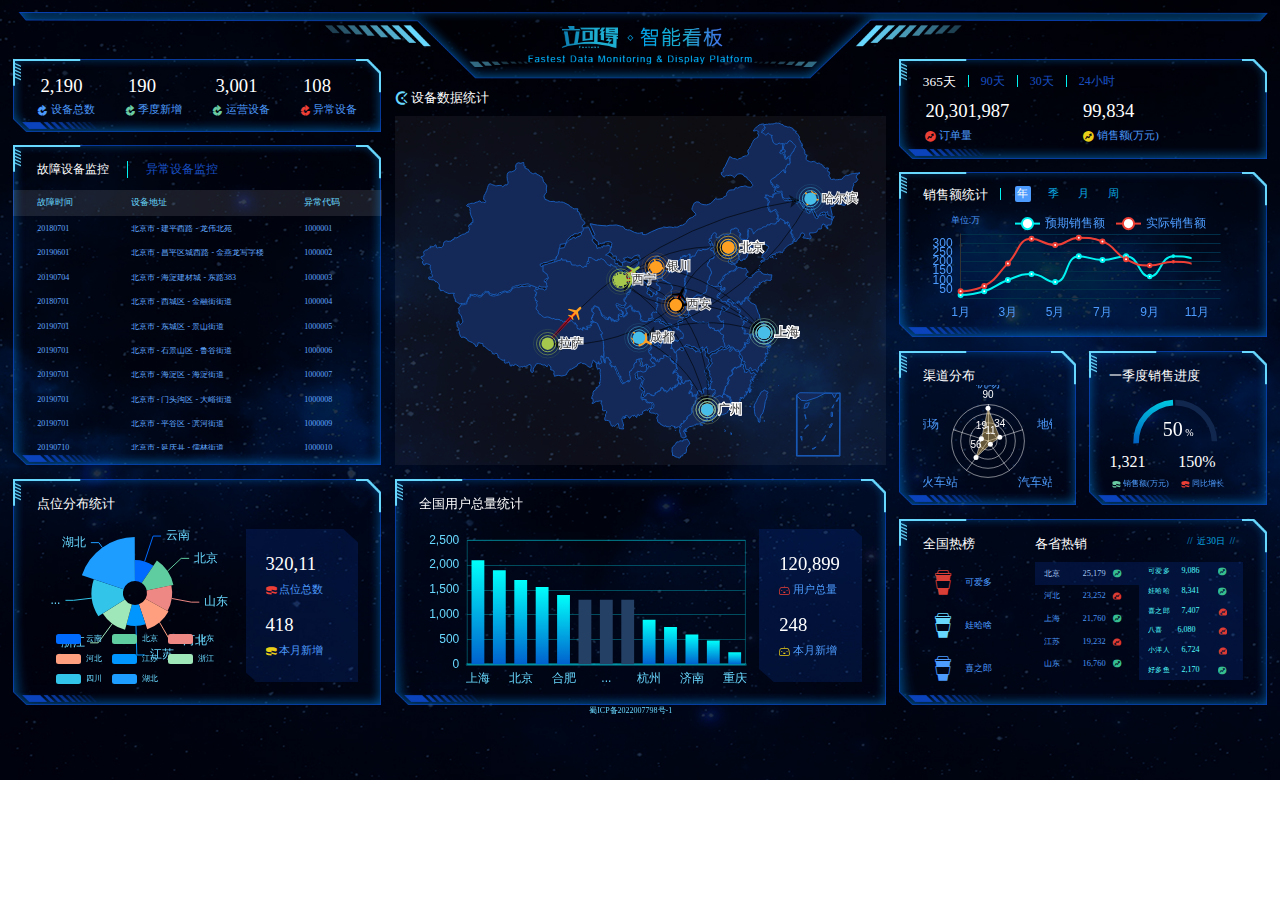
<file: index.html>
<!DOCTYPE html>
<html lang="en">

<head>
    <meta charset="UTF-8">
    <meta http-equiv="X-UA-Compatible" content="IE=edge">
    <meta name="viewport" content="width=device-width, initial-scale=1.0">
    <title>数据可视化</title>
    <link rel="stylesheet" href="css/index.css">
    <link rel="stylesheet" href="fonts/style.css">
    <link rel="stylesheet" href="css/icon.css">
    <script src="js/jQuery.js"></script>
    <script src="js/echarts.min.js"></script>
    <script src="js/flexble.js"></script>
</head>

<body>
    <!-- 父容器大盒子 -->
    <div class="viewport">
        <div class="column">
            <!-- 概览区域模块制作 -->
            <div class="panel overview">
                <div class="inner">
                    <ul>
                        <li>
                            <h4>2,190</h4>
                            <span><i></i> 设备总数</span>
                        </li>
                        <li>
                            <h4>190</h4>
                            <span><i style="color: #6acca3;"></i> 季度新增</span>
                        </li>
                        <li>
                            <h4>3,001</h4>
                            <span>
                                <i style="color: #6acca3;"></i> 运营设备
                            </span>
                        </li>
                        <li>
                            <h4>108</h4>
                            <span><i style="color: #ed3f35;"></i> 异常设备</span>
                        </li>
                    </ul>
                </div>
            </div>
            <!-- 监控区域模块制作 -->
            <div class="panel monitor">
                <div class="inner">
                    <div class="tabs">
                        <a href="javascript:;" class="active">故障设备监控</a>
                        <a href="javascript:;">异常设备监控</a>
                    </div>
                    <div class="content" style="display: block;">
                        <div class="head">
                            <span class="col">故障时间</span>
                            <span class="col">设备地址</span>
                            <span class="col">异常代码</span>
                        </div>
                        <div class="marquee-view">
                            <div class="marquee">
                                <div class="row">
                                    <span class="col">20180701</span>
                                    <span class="col">北京市 - 建平西路 - 龙伟北苑</span>
                                    <span class="col">1000001</span>
                                    <span class="icon-dot"></span>
                                </div>
                                <div class="row">
                                    <span class="col">20190601</span>
                                    <span class="col">北京市 - 昌平区城西路 - 金燕龙写字楼</span>
                                    <span class="col">1000002</span>
                                    <span class="icon-dot"></span>
                                </div>
                                <div class="row">
                                    <span class="col">20190704</span>
                                    <span class="col">北京市 - 海淀建材城 - 东路383</span>
                                    <span class="col">1000003</span>
                                    <span class="icon-dot"></span>
                                </div>
                                <div class="row">
                                    <span class="col">20180701</span>
                                    <span class="col">北京市 - 西城区 - 金融街街道</span>
                                    <span class="col">1000004</span>
                                    <span class="icon-dot"></span>
                                </div>
                                <div class="row">
                                    <span class="col">20190701</span>
                                    <span class="col">北京市 - 东城区 - 景山街道</span>
                                    <span class="col">1000005</span>
                                    <span class="icon-dot"></span>
                                </div>
                                <div class="row">
                                    <span class="col">20190701</span>
                                    <span class="col">北京市 - 石景山区 - 鲁谷街道</span>
                                    <span class="col">1000006</span>
                                    <span class="icon-dot"></span>
                                </div>
                                <div class="row">
                                    <span class="col">20190701</span>
                                    <span class="col">北京市 - 海淀区 - 海淀街道 </span>
                                    <span class="col">1000007</span>
                                    <span class="icon-dot"></span>
                                </div>
                                <div class="row">
                                    <span class="col">20190701</span>
                                    <span class="col">北京市 - 门头沟区 - 大峪街道</span>
                                    <span class="col">1000008</span>
                                    <span class="icon-dot"></span>
                                </div>
                                <div class="row">
                                    <span class="col">20190701</span>
                                    <span class="col">北京市 - 平谷区 - 滨河街道</span>
                                    <span class="col">1000009</span>
                                    <span class="icon-dot"></span>
                                </div>
                                <div class="row">
                                    <span class="col">20190710</span>
                                    <span class="col">北京市 - 延庆县 - 儒林街道</span>
                                    <span class="col">1000010</span>
                                    <span class="icon-dot"></span>
                                </div>
                            </div>
                        </div>
                    </div>
                    <div class="content">
                        <div class="head">
                            <span class="col">异常时间</span>
                            <span class="col">设备地址</span>
                            <span class="col">异常代码</span>
                        </div>
                        <div class="marquee-view">
                            <div class="marquee">
                                <div class="row">
                                    <span class="col">20190701</span>
                                    <span class="col">北京市 - 平谷区 - 滨河街道</span>
                                    <span class="col">1000011</span>
                                    <span class="icon-dot"></span>
                                </div>
                                <div class="row">
                                    <span class="col">20190701</span>
                                    <span class="col">北京市 - 怀柔区 - 龙山街道</span>
                                    <span class="col">1000012</span>
                                    <span class="icon-dot"></span>
                                </div>
                                <div class="row">
                                    <span class="col">20190703</span>
                                    <span class="col">北京市 - 密云县 - 鼓楼街道</span>
                                    <span class="col">1000013</span>
                                    <span class="icon-dot"></span>
                                </div>
                                <div class="row">
                                    <span class="col">20190704</span>
                                    <span class="col">北京市 - 大兴区 - 兴丰街道</span>
                                    <span class="col">1000014</span>
                                    <span class="icon-dot"></span>
                                </div>
                                <div class="row">
                                    <span class="col">20190705</span>
                                    <span class="col">北京市 - 顺义区 - 胜利街道</span>
                                    <span class="col">1000015</span>
                                    <span class="icon-dot"></span>
                                </div>
                                <div class="row">
                                    <span class="col">20190706</span>
                                    <span class="col">北京市 - 通州区 - 北苑街道</span>
                                    <span class="col">1000016</span>
                                    <span class="icon-dot"></span>
                                </div>
                                <div class="row">
                                    <span class="col">20190707</span>
                                    <span class="col">北京市 - 房山区 - 拱辰街道</span>
                                    <span class="col">1000017</span>
                                    <span class="icon-dot"></span>
                                </div>
                                <div class="row">
                                    <span class="col">20190708</span>
                                    <span class="col">北京市 - 朝阳区 - 朝外街道</span>
                                    <span class="col">1000018</span>
                                    <span class="icon-dot"></span>
                                </div>
                                <div class="row">
                                    <span class="col">20190709</span>
                                    <span class="col">北京市 - 西城区 - 四道湾</span>
                                    <span class="col">1000019</span>
                                    <span class="icon-dot"></span>
                                </div>
                                <div class="row">
                                    <span class="col">20190710</span>
                                    <span class="col">北京市 - 门头沟区 - 抚顺街道</span>
                                    <span class="col">1000020</span>
                                    <span class="icon-dot"></span>
                                </div>
                            </div>
                        </div>
                    </div>
                </div>
            </div>
            <!-- 点位分布统计模块制作 -->
            <div class="panel point">
                <div class="inner">
                    <h3>点位分布统计</h3>
                    <div class="chart">
                        <!-- 饼状图盒子pie -->
                        <div class="pie""></div>
                        <div class=" data">
                            <div class="item">
                                <h4>320,11</h4>
                                <span>
                                    <i class="icon-cakephp" style="color: #ed3f35"></i>
                                    点位总数
                                </span>
                            </div>
                            <div class="item">
                                <h4>418</h4>
                                <span>
                                    <i class="icon-cakephp" style="color: #eacf19"></i>
                                    本月新增
                                </span>
                            </div>
                        </div>
                    </div>
                </div>
            </div>
        </div>
        <div class="column">
            <!-- 地图模块 -->
            <div class="map">
                <h3>
                    <i class="icon-cube"></i>
                    设备数据统计
                </h3>
                <div class="chart">
                    <div class="geo"></div>
                </div>
            </div>
            <!-- 用户统计模块 -->
            <div class="users panel">
                <div class="inner">
                    <h3>全国用户总量统计</h3>
                    <div class="chart">
                        <div class="bar"></div>
                        <div class="data">
                            <div class="item">
                                <h4>120,899</h4>
                                <span>
                                    <i class="icon-bitrise" style="color: #ed3f35"></i>
                                    用户总量
                                </span>
                            </div>
                            <div class="item">
                                <h4>248</h4>
                                <span>
                                    <i class="icon-bitrise" style="color: #eacf19"></i>
                                    本月新增
                                </span>
                            </div>
                        </div>
                    </div>
                </div>
                <div class="beian"><a href="http://beian.miit.gov.cn">蜀ICP备2022007798号-1</a></div>

            </div>
        </div>
        <div class="column">
            <!-- 订单 -->
            <div class="panel order">
                <div class="inner">
                    <!-- 筛选 -->
                    <div class="filter">
                        <a href="javascript:;" class="active">365天</a>
                        <a href="javascript:;">90天</a>
                        <a href="javascript:;">30天</a>
                        <a href="javascript:;">24小时</a>
                    </div>
                    <!-- 数据 -->
                    <div class="data">
                        <div class="item">
                            <h4>20,301,987</h4>
                            <span>
                                <i class="icon-buzzfeed" style="color: #ed3f35;"></i>
                                订单量
                            </span>
                        </div>
                        <div class="item">
                            <h4>99,834</h4>
                            <span>
                                <i class="icon-buzzfeed" style="color: #eacf19;"></i>
                                销售额(万元)
                            </span>
                        </div>
                    </div>
                    <div class="data" style="display: none;">
                        <div class="item">
                            <h4>5,055,969.4</h4>
                            <span>
                                <i class="icon-buzzfeed" style="color: #ed3f35;"></i>
                                订单量
                            </span>
                        </div>
                        <div class="item">
                            <h4>24,616.6</h4>
                            <span>
                                <i class="icon-buzzfeed" style="color: #eacf19;"></i>
                                销售额(万元)
                            </span>
                        </div>
                    </div>
                    <div class="data" style="display: none;">
                        <div class="item">
                            <h4>1,668,656.5</h4>
                            <span>
                                <i class="icon-buzzfeed" style="color: #ed3f35;"></i>
                                订单量
                            </span>
                        </div>
                        <div class="item">
                            <h4>8,205.5</h4>
                            <span>
                                <i class="icon-buzzfeed" style="color: #eacf19;"></i>
                                销售额(万元)
                            </span>
                        </div>
                    </div>
                    <div class="data" style="display: none;">
                        <div class="item">
                            <h4>55,621.9</h4>
                            <span>
                                <i class="icon-buzzfeed" style="color: #ed3f35;"></i>
                                订单量
                            </span>
                        </div>
                        <div class="item">
                            <h4>273.5</h4>
                            <span>
                                <i class="icon-buzzfeed" style="color: #eacf19;"></i>
                                销售额(万元)
                            </span>
                        </div>
                    </div>
                </div>
            </div>
            <!-- 销售额统计 -->
            <div class="panel sales">
                <div class="inner">
                    <div class="caption">
                        <h3>销售额统计</h3>
                        <a href="javascript:;" class="active" data-type="year">年</a>
                        <a href="javascript:;" data-type="quarter">季</a>
                        <a href="javascript:;" data-type="month">月</a>
                        <a href="javascript:;" data-type="week">周</a>
                    </div>
                    <div class="chart">
                        <div class="label">单位:万</div>
                        <div class="line"></div>
                    </div>
                </div>
            </div>
            <!-- 渠道分布以及季度销售模块 -->
            <div class="wrap">
                <div class="panel channel">
                    <div class="inner">
                        <h3>渠道分布</h3>
                        <div class="data">
                            <div class="radar"></div>
                        </div>
                    </div>
                </div>
                <div class="panel quarter">
                    <div class="inner">
                        <h3>一季度销售进度</h3>
                        <div class="chart">
                            <div class="box">
                                <div class="gauge"></div>
                                <div class="label">50<small> %</small></div>
                            </div>
                            <div class="data">
                                <div class="item">
                                    <h4>1,321</h4>
                                    <span>
                                        <i class="icon-cakephp" style="color: #6acca3"></i>
                                        销售额(万元)
                                    </span>
                                </div>
                                <div class="item">
                                    <h4>150%</h4>
                                    <span>
                                        <i class="icon-cakephp" style="color: #ed3f35"></i>
                                        同比增长
                                    </span>
                                </div>
                            </div>
                        </div>
                    </div>
                </div>
            </div>
            <!-- 全国热榜模块 -->
            <div class="panel top">
                <div class="inner">
                    <div class="all">
                        <h3>全国热榜</h3>
                        <ul>
                            <li>
                                <i class="icon-buymeacoffee" style="color: #d93f36;"></i>
                                可爱多
                            </li>
                            <li>
                                <i class="icon-buymeacoffee" style="color: #68d8fe;"></i>
                                娃哈啥
                            </li>
                            <li>
                                <i class="icon-buymeacoffee" style="color: #4c9bfd;"></i>
                                喜之郎
                            </li>
                        </ul>
                    </div>
                    <div class="province">
                        <h3>各省热销 <i class="date">// 近30日 //</i></h3>
                        <div class="data">
                            <ul class="sup">
                                <!-- <li>
                                    <span>北京</span>
                                    <span>25,179 <i class="icon-up"></i></span>
                                </li>
                                <li>
                                    <span>河北</span>
                                    <span>23,252 <i class="icon-down"></i></span>
                                </li>
                                <li>
                                    <span>上海</span>
                                    <span>20,760 <i class="icon-up"></i></span>
                                </li>
                                <li>
                                    <span>江苏</span>
                                    <span>23,252 <i class="icon-down"></i></span>
                                </li>
                                <li>
                                    <span>山东</span>
                                    <span>20,760<i class="icon-up"></i></span>
                                </li> -->
                            </ul>
                            <ul class="sub">
                                <!-- <li><span></span><span> <i class="icon-up"></i></span></li> -->
                            </ul>
                        </div>
                    </div>
                </div>
            </div>
        </div>
    </div>
    <script src="js/index.js"></script>
    <script src="js/china.js"></script>
    <script src="js/China.map.js"></script>
</body>

</html>
</file>
<file: css/index.css>
* {
    margin: 0;
    padding: 0;
    box-sizing: border-box;
}
.beian{
  position: absolute;
  bottom: -0.4625rem;
  left: 2rem;
 
}
.beian a{
 color: #68d8fe;
  font-size: .15rem;
}
a{
  text-decoration: none;
}
@media screen and (max-width: 1024px) {
    html {
        font-size: 42.66px !important;
    }
}

@media screen and (min-width: 1920px) {
    html {
        font-size: 80px !important;
    }
}


body {
    background: url(../images/bg.jpg) no-repeat;
    background-size: cover;
}

.viewport {
    background: url(../images/logo.png) no-repeat;
    background-size: contain;
    min-width: 1024px;
    max-width: 1920px;
    margin: 0 auto;
    padding: 1.1rem 0.25rem 0;
    min-height: 780px;
    display: flex;
}

.viewport .column{
    flex: 3;
}
.viewport .column:nth-child(2){
    flex: 4;
    margin: 0.4rem 0.25rem 0;
}
.overview {
    height: 1.375rem;
}
.monitor {
  height: 6rem;
}
.monitor .inner {
  padding: 0.3rem 0;
  display: flex;
  flex-direction: column;
}
.monitor .tabs {
  padding: 0 0.45rem;
  margin-bottom: 0.225rem;
  display: flex;
}
.monitor .tabs a {
  color: #1950c4;
  font-size: 0.225rem;
  padding: 0 0.3375rem;
}
.monitor .tabs a:first-child {
  padding-left: 0;
  border-right: 0.025rem solid #00f2f1;
}
.monitor .tabs a.active {
  color: #fff;
}
.monitor .content {
  flex: 1;
  position: relative;
  display: none;
}
.monitor .head {
  display: flex;
  justify-content: space-between;
  line-height: 1.05;
  background-color: rgba(255, 255, 255, 0.1);
  padding: 0.15rem 0.45rem;
  color: #68d8fe;
  font-size: 0.175rem;
}
.monitor .marquee-view {
  position: absolute;
  top: 0.5rem;
  bottom: 0;
  width: 100%;
  overflow: hidden;
}

.monitor .row {
  display: flex;
  justify-content: space-between;
  line-height: 1.05;
  font-size: 0.15rem;
  color: #61a8ff;
  padding: 0.15rem 0.45rem;
}
.monitor .row .icon-dot {
  position: absolute;
  left: 0.2rem;
  opacity: 0;
}
.monitor .row:hover {
  background-color: rgba(255, 255, 255, 0.1);
  color: #68d8fe;
}
.monitor .row:hover .icon-dot {
  opacity: 1;
}
.monitor .col:first-child {
  width: 1rem;
}
.monitor .col:nth-child(2) {
  width: 2.5rem;
  white-space: nowrap;
  text-overflow: ellipsis;
  overflow: hidden;
}
.monitor .col:nth-child(3) {
  width: 1rem;
}
/* css动画实现监控区域无缝滚动 */
.marquee-view .marquee {
  animation: move 15s linear infinite;
}

@keyframes move {
  0% {}

  100% {
    transform: translateY(-50%);
  }
}
/* 鼠标经过停止动画 */
.marquee-view .marquee:hover {
  animation-play-state: paused;
}
.point {
    height: 4.25rem;
}
.point .chart {
  display: flex;
  margin-top: 0.3rem;
  justify-content: space-between;
}

.point .pie {
  width: 3.9rem;
  height: 3rem;
  margin-left: -0.125rem;
}

.point .data {
  display: flex;
  flex-direction: column;
  justify-content: space-between;
  width: 2.1rem;
  padding: 0.45rem 0.375rem;
  box-sizing: border-box;
  background-image: url(../images/rect.png);
  background-size: cover;
}
.data{
  height: 2.875rem;
}
.point h4 {
  margin-bottom: 0.15rem;
  font-size: 0.35rem;
  color: #fff;
}

.point span {
  display: block;
  color: #4c9bfd;
  font-size: 0.2rem;
}
.panel {
    position: relative;
    border: 15px solid transparent;
    border-width: 0.6375rem 0.475rem 0.25rem 1.65rem;
    border-image-source: url(../images/border.png);
    border-image-slice: 51 38 20 132;
    margin-bottom: 0.25rem;
}
.panel h3 {
  font-size: 0.25rem;
  color: #fff;
  font-weight: 400;
}
.inner {
      position: absolute;
      top: -0.6375rem;
      left: -1.65rem;
      right: -0.475rem;
      bottom: -0.25rem;
      padding: 0.3rem 0.45rem;
}
.overview ul {
    list-style: none;
    display: flex;
    justify-content: space-between;
}
.overview ul li span {
   font-size: 0.2rem;
   color: #4c9bfd;
}
h4{
       font-weight: 400;
}
.overview ul li h4 {
    font-size: 0.35rem;
    color: #fff;
    margin: 0 0 0.1rem 0.06rem;
}
.map {
    height: 7.225rem;
    margin-bottom: 0.25rem;
    display: flex;
    flex-direction: column;
    /* y轴排列 */
}

.map h3 {
  line-height: 1;
  padding: 0.2rem 0;
  margin: 0;
  font-size: 0.25rem;
  color: #fff;
  font-weight: 400;
}

.map .icon-cube {
  color: #68d8fe;
}

.map .chart {
  flex: 1;
  background-color: rgba(255, 255, 255, 0.05);
}

.map .geo {
  width: 100%;
  height: 100%;
}
.users {
    height: 4.25rem;
}
.users .chart {
  display: flex;
  margin-top: 0.3rem;
}

.users .bar {
  width: 7.35rem;
  height: 3rem;
}

.users .data {
  display: flex;
  flex-direction: column;
  justify-content: space-between;
  width: 2.1rem;
  padding: 0.45rem 0.375rem;
  box-sizing: border-box;
  background-image: url(../images/rect.png);
  background-size: cover;
}

.users h4 {
  margin-bottom: 0.15rem;
  font-size: 0.35rem;
  color: #fff;
}

.users span {
  display: block;
  color: #4c9bfd;
  font-size: 0.2rem;
}
/* 订单模块 */
.order {
  height: 1.875rem;
}

.order .filter {
  display: flex;
}

.order .filter a {
  display: block;
  height: 0.225rem;
  line-height: 1;
  padding: 0 0.225rem;
  color: #1950c4;
  font-size: 0.225rem;
  border-right: 0.025rem solid #00f2f1;
}

.order .filter a:first-child {
  padding-left: 0;
}

.order .filter a:last-child {
  border-right: none;
}

.order .filter a.active {
  color: #fff;
  font-size: 0.25rem;
}

.order .data {
  width: 100%;
  padding: 0 0.5rem;
  display: flex;
  margin-top: 0.25rem;
  position: absolute;
  left: 0;
}

.order .item {
  flex: 1;
}

.order h4 {
  font-size: 0.35rem;
  color: #fff;
  margin-bottom: 0.125rem;
}

.order span {
  display: block;
  color: #4c9bfd;
  font-size: 0.2rem;
}
/* 销售额统计模块 */
.sales {
  height: 3.1rem;
}

.sales .caption {
  display: flex;
  line-height: 1;
}

.sales h3 {
  height: 0.225rem;
  padding-right: 0.225rem;
  border-right: 0.025rem solid #00f2f1;
}

.sales a {
  padding: 0.05rem;
  font-size: 0.2rem;
  margin: -0.0375rem 0 0 0.2625rem;
  border-radius: 0.0375rem;
  color: #0bace6;
}

.sales a.active {
  background-color: #4c9bfd;
  color: #fff;
}

.sales .inner {
  display: flex;
  flex-direction: column;
}

.sales .chart {
  flex: 1;
  padding-top: 0.1875rem;
  position: relative;
}

.sales .label {
  position: absolute;
  left: 0.525rem;
  top: 0.225rem;
  color: #4996f5;
  font-size: 0.175rem;
}

.sales .line {
  width: 100%;
  height: 100%;
  /* background-color: pink; */
}
/* 渠道分布以及季度销售进度模块 */
.wrap {
    display: flex;
}
.channel,
.quarter {
  flex: 1;
  height: 2.9rem;
}

.channel {
  margin-right: 0.25rem;
}

.channel .data {
  overflow: hidden;
}

.channel .data .radar {
  height: 2.1rem;
  width: 100%;
}

.channel h4 {
  color: #fff;
  font-size: 0.4rem;
  margin-bottom: 0.0625rem;
}

.channel small {
  font-size: 50%;
}

.channel span {
  display: block;
  color: #4c9bfd;
  font-size: 0.175rem;
}
.quarter .inner {
  display: flex;
  flex-direction: column;
  margin: 0 -0.075rem;
}

.quarter .chart {
  flex: 1;
  padding-top: 0.225rem;
}

.quarter .box {
  position: relative;
}

.quarter .label {
  transform: translate(-50%, -30%);
  color: #fff;
  font-size: 0.375rem;
  position: absolute;
  left: 50%;
  top: 50%;
}

.quarter .label small {
  font-size: 50%;
}

.quarter .gauge {
  height: 1.05rem;
}

.quarter .data {
  display: flex;
  justify-content: space-between;
}

.quarter .item {
  width: 50%;
}

.quarter h4 {
  color: #fff;
  font-size: 0.3rem;
  margin-bottom: 0.125rem;
}

.quarter span {
  display: block;
  width: 100%;
  white-space: nowrap;
  text-overflow: ellipsis;
  overflow: hidden;
  color: #4c9bfd;
  font-size: 0.175rem;
}
  .quarter span {
    transform: scale(0.9);
  }


.top {
    height: 3.5rem;
}
.top .inner {
  display: flex;
}

.top .all {
  display: flex;
  flex-direction: column;
  width: 2.1rem;
  color: #4c9bfd;
  font-size: 0.175rem;
  vertical-align: middle;
}

.top .all ul {
  padding-left: 0.15rem;
  margin-top: 0.15rem;
  flex: 1;
  display: flex;
  flex-direction: column;
  justify-content: space-around;
}

.top .all li {
  overflow: hidden;
}

.top .all [class^="icon-"] {
  font-size: 0.45rem;
  vertical-align: middle;
  margin-right: 0.15rem;
}

.top .province {
  flex: 1;
  display: flex;
  flex-direction: column;
  color: #fff;
}

.top .province i {
  padding: 0 0.15rem;
  float: right;
  font-style: normal;
  font-size: 0.175rem;
  color: #0bace6;
}
.top .province .icon-up {
  color: #36be90;
}

.top .province .icon-down {
  color: #dc3c33;
  transform: rotate(180deg);
}

.top .province .data {
  flex: 1;
  display: flex;
  margin-top: 0.175rem;
}

.top .province ul {
  flex: 1;
  line-height: 1;
  margin-bottom: 0.175rem;
}

.top .province ul li {
  display: flex;
  justify-content: space-between;
}

.top .province ul span {
  display: block;
  overflow: hidden;
  white-space: nowrap;
  text-overflow: ellipsis;
}

.top .province ul.sup {
  font-size: 0.175rem;
}

.top .province ul.sup li {
  color: #4995f4;
  padding: 0.15rem;
}

.top .province ul.sup li.active {
  color: #a3c6f2;
  background-color: rgba(10, 67, 188, 0.2);
}

.top .province ul.sub {
  display: flex;
  flex-direction: column;
  justify-content: space-around;
  font-size: 0.15rem;
  background-color: rgba(10, 67, 188, 0.2);
}

.top .province ul.sub li {
  color: #52ffff;
  padding: 0.125rem 0.175rem;
}

.clock {
  position: absolute;
  top: -0.45rem;
  right: 0.5rem;
  font-size: 0.25rem;
  color: #0bace6;
}

.clock i {
  margin-right: 5px;
  font-size: 0.25rem;
}

@media screen and (max-width: 1600px) {
  .top span {
    transform: scale(0.9);
  }

  .top .province ul.sup li {
    padding: 0.125rem 0.15rem;
  }

  .top .province ul.sub li {
    padding: 0.0625rem 0.15rem;
  }
}
</file>
<file: fonts/style.css>
@font-face {
  font-family: 'icomoon';
  src:  url('icomoon.eot?yyzld0');
  src:  url('icomoon.eot?yyzld0#iefix') format('embedded-opentype'),
    url('icomoon.ttf?yyzld0') format('truetype'),
    url('icomoon.woff?yyzld0') format('woff'),
    url('icomoon.svg?yyzld0#icomoon') format('svg');
  font-weight: normal;
  font-style: normal;
  font-display: block;
}
</file>
<file: css/icon.css>
i {
    font-family: 'icomoon';
    font-style: normal;
    vertical-align: middle;
}

.icon-dot:before {
     font-family: 'icomoon';
     font-style: normal;
     vertical-align: middle;
    content: "";
}

.icon-cube::before {
    content: "";
}

.icon-bitrise::before {
    content: "";
}

.icon-buzzfeed::before {
    content: "";
}

.icon-cakephp::before {
    content: "";
}

.icon-buymeacoffee::before {
    content: "";
}

.icon-up::before {
    content: "";
}

.icon-down::before {
    content: "";
}
</file>
